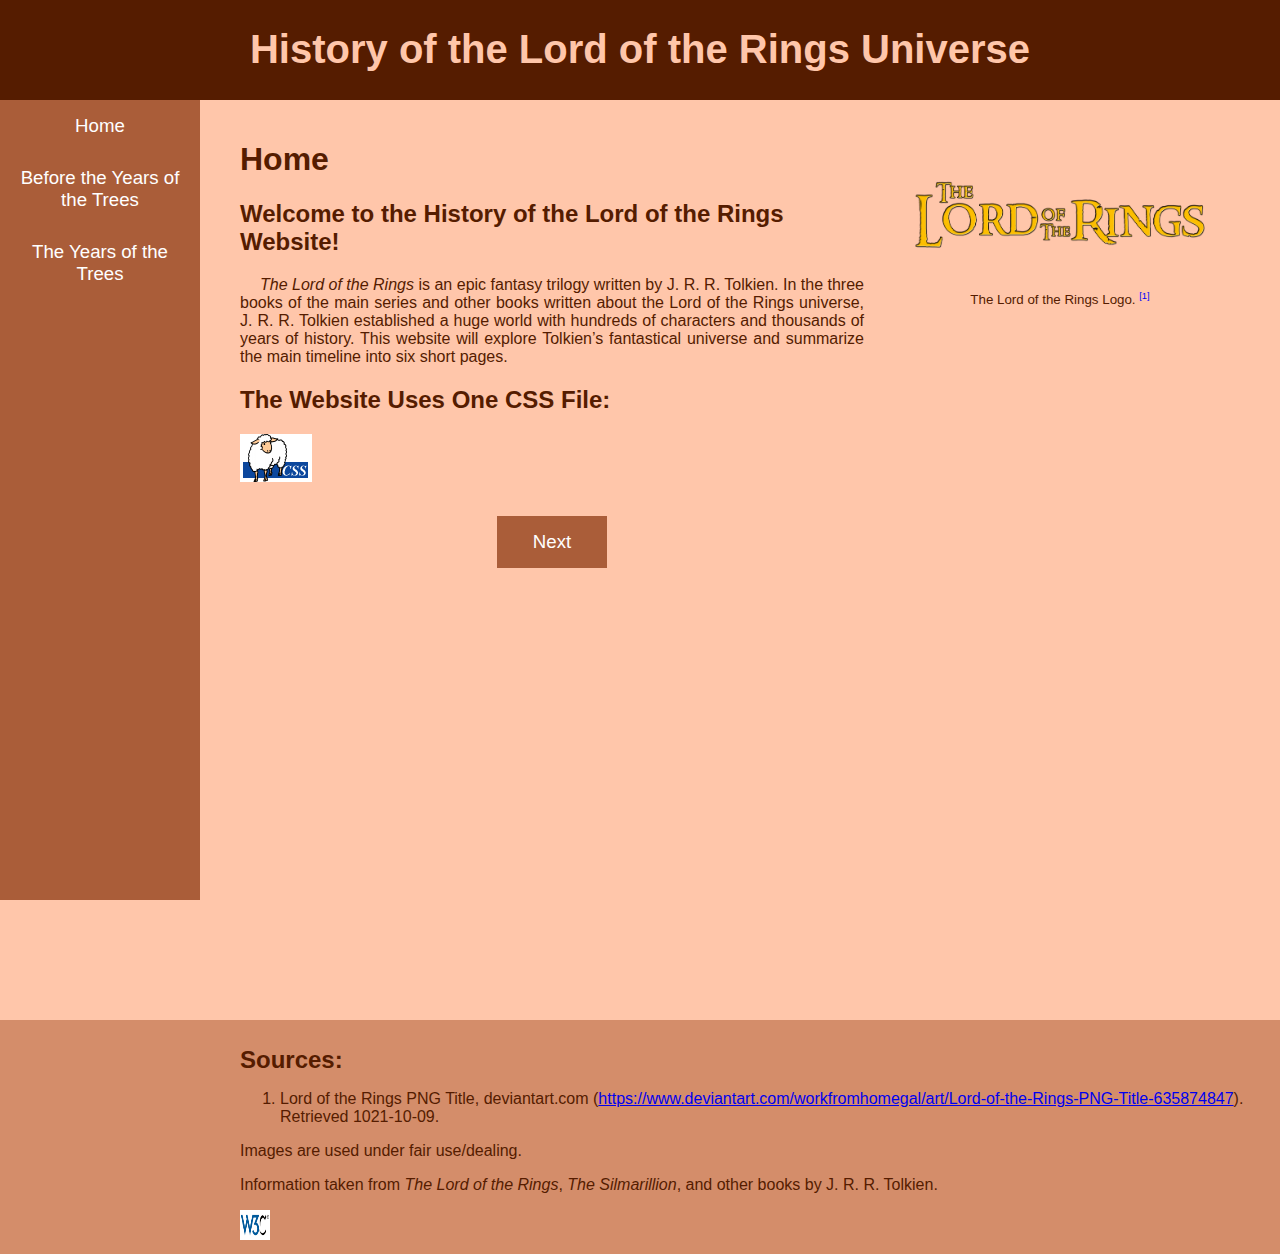
<file: index.html>
<!DOCTYPE html>

<html lang="en">
    <head>
        <meta charset="UTF-8">
        <link rel="stylesheet" type="text/css" href="main.css">
		
        <title>Home | History of LOTR</title>
    </head>

    <body>
		<header>
			<h1>History of the Lord of the Rings Universe</h1>
		</header>

		<nav>
			<a href="index.html">Home</a>
			<a href="before-the-years-of-the-trees.html">Before the Years of the Trees</a>
			<a href="years-of-the-trees.html">The Years of the Trees</a>
            <!-- Not Done Properly
			<a href="first-age.html">The First Age</a>
			<a href="second-age.html">The Second Age</a>
			<a href="third-age.html">The Third Age</a>
			<a href="fourth-age.html">The Fourth Age and Beyond</a>
            -->
		</nav>

        <!-- Used to give all content a brown background -->
		<div id="content-container">

            <!-- Used to keep the text on the left -->
            <div id="text-container">
                <h1>Home</h1>
                <h2>Welcome to the History of the Lord of the Rings Website!</h2>
                <p><cite>The Lord of the Rings</cite> is an epic fantasy trilogy written by J. R. R. Tolkien. In the three books of the main series and other books written about the Lord of the Rings universe, J. R. R. Tolkien established a huge world with hundreds of characters and thousands of years of history. This website will explore Tolkien&rsquo;s fantastical universe and summarize the main timeline into six short pages.</p>
                
                <h2>The Website Uses One CSS File:</h2>
                <a href="https://jigsaw.w3.org/css-validator/validator?uri=https://majim1.github.io/home/main.css">
                    <img src="images/css-logo.png" alt="CSS Logo">
                </a>
                
                <!-- Used to center the buttons -->
                <div id="previous-next-container">
                    <a id="next" href="before-the-years-of-the-trees.html">Next</a>
                </div>
            </div>

            <!-- Used to move all images to the right of the text; Each li element contains an image and a caption -->
            <ul id="images-container">
                <li>
                    <img src="images/the-lord-of-the-rings-logo.png" alt="The Lord of the Rings Logo.">
                    <p class="caption">The Lord of the Rings Logo. <a href="#source-1" class="source-link">[1]</a></p>
                </li>
            </ul>
        </div>

        <footer>
            <h1>Sources:</h1>
            <ol>
                <li id="source-1">Lord of the Rings PNG Title, deviantart.com (<a href="https://www.deviantart.com/workfromhomegal/art/Lord-of-the-Rings-PNG-Title-635874847">https://www.deviantart.com/workfromhomegal/art/Lord-of-the-Rings-PNG-Title-635874847</a>). Retrieved 1021-10-09.</li>
            </ol>

            <p>Images are used under fair use/dealing.</p>
            <p>Information taken from <cite>The Lord of the Rings</cite>, <cite>The Silmarillion</cite>, and other books by J. R. R. Tolkien.</p>

            <!-- The validator link for the CSS file is on the homepage -->
            <a href="https://validator.w3.org/check?uri=https://MaJim1.github.io/home/index.html"><img src="images/w3c_logo.png" alt="W3C Logo" height="30" width="30"></a>
        </footer>
    </body>
</html>
</file>
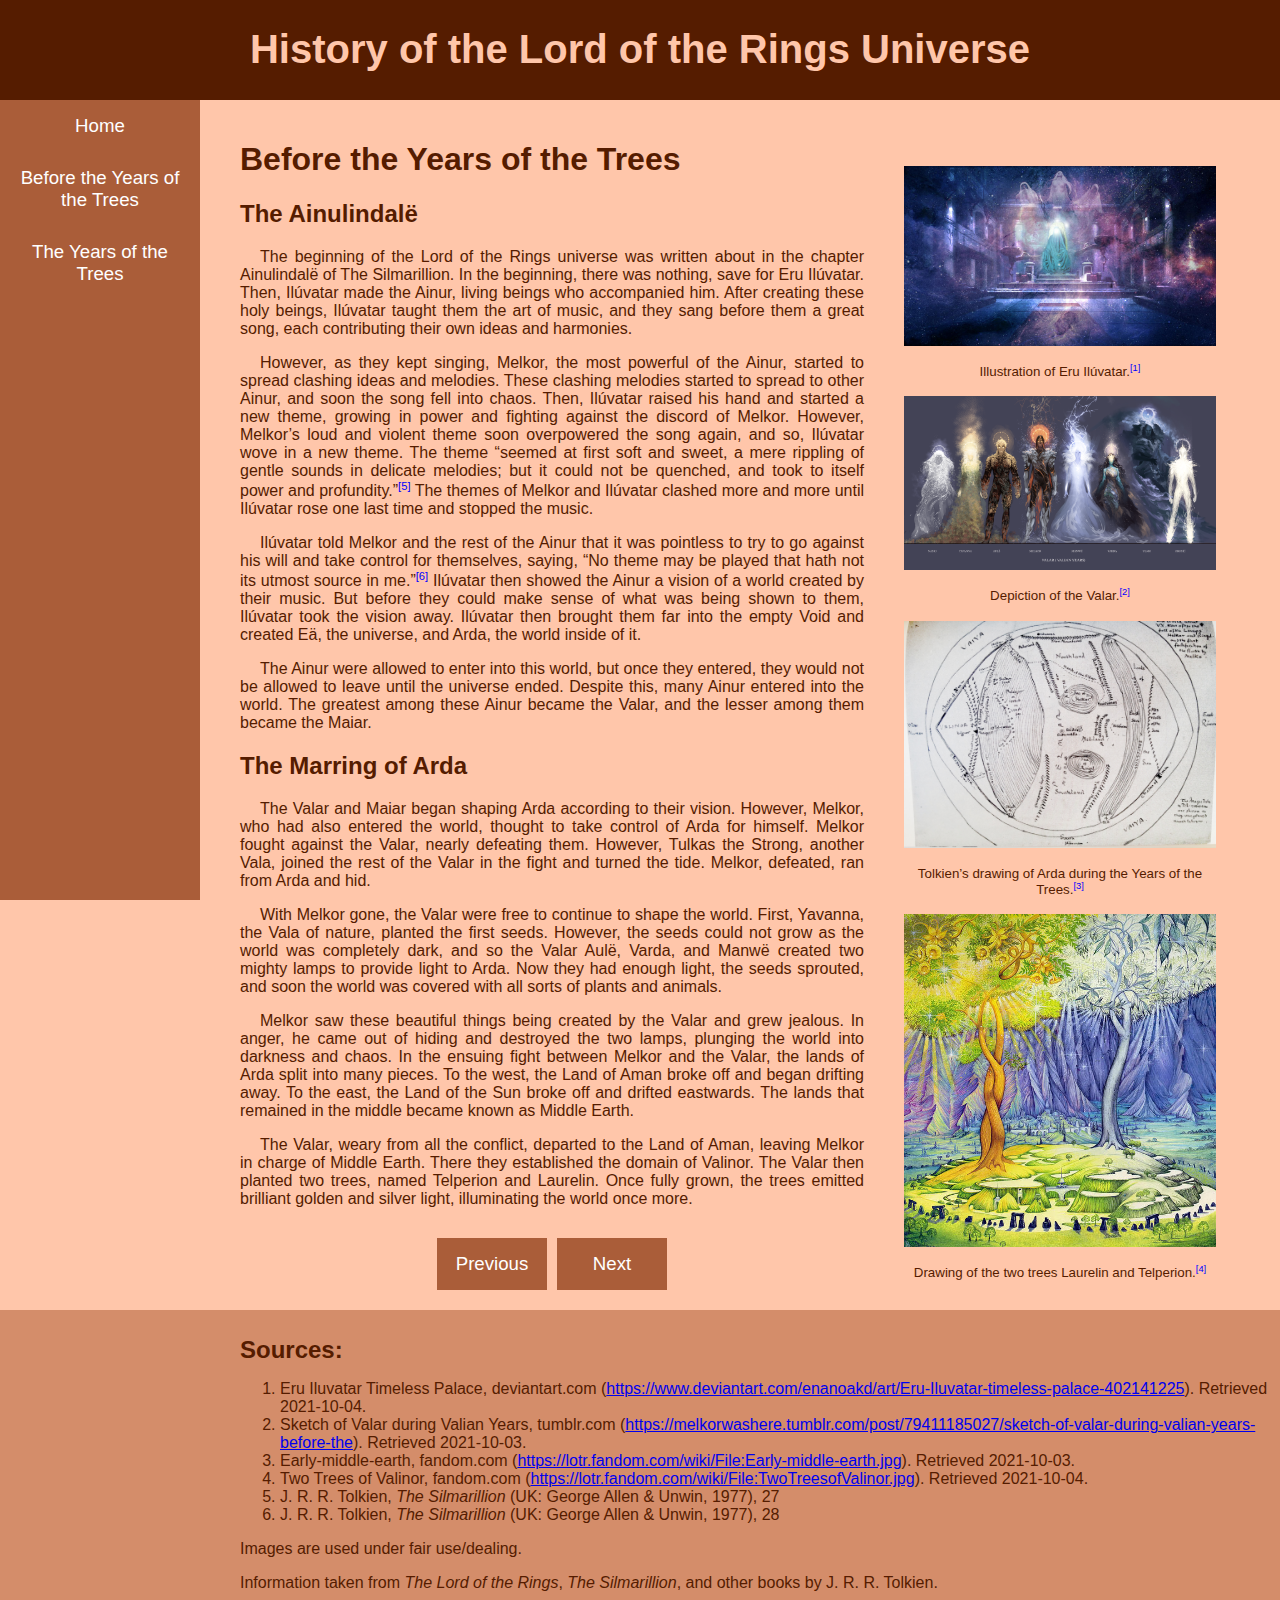
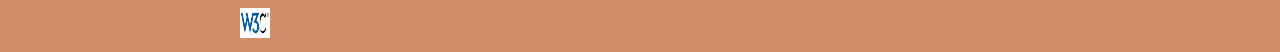
<file: before-the-years-of-the-trees.html>
<!DOCTYPE html>

<html lang="en">
    <head>
        <meta charset="UTF-8">
        <link rel="stylesheet" type="text/css" href="main.css">
		
        <title>Before the Years of the Trees | History of LOTR</title>
    </head>

    <body>
		<header>
			<h1>History of the Lord of the Rings Universe</h1>
		</header>

		<nav>
			<a href="index.html">Home</a>
			<a href="before-the-years-of-the-trees.html">Before the Years of the Trees</a>
			<a href="years-of-the-trees.html">The Years of the Trees</a>
            <!-- Not Done Properly
			<a href="first-age.html">The First Age</a>
			<a href="second-age.html">The Second Age</a>
			<a href="third-age.html">The Third Age</a>
			<a href="fourth-age.html">The Fourth Age and Beyond</a>
            -->
		</nav>

        <!-- Used to give all content a brown background -->
		<div id="content-container">

            <!-- Used to keep the text on the left -->
            <div id="text-container">
                <h1>Before the Years of the Trees</h1>
                
                <h2>The Ainulindalë</h2>
                <p>The beginning of the Lord of the Rings universe was written about in the chapter Ainulindalë of The Silmarillion. In the beginning, there was nothing, save for Eru Ilúvatar. Then, Ilúvatar made the Ainur, living beings who accompanied him. After creating these holy beings, Ilúvatar taught them the art of music, and they sang before them a great song, each contributing their own ideas and harmonies.</p>
                <p>However, as they kept singing, Melkor, the most powerful of the Ainur, started to spread clashing ideas and melodies. These clashing melodies started to spread to other Ainur, and soon the song fell into chaos. Then, Ilúvatar raised his hand and started a new theme, growing in power and fighting against the discord of Melkor. However, Melkor&rsquo;s loud and violent theme soon overpowered the song again, and so, Ilúvatar wove in a new theme. The theme &ldquo;seemed at first soft and sweet, a mere rippling of gentle sounds in delicate melodies; but it could not be quenched, and took to itself power and profundity.&rdquo;<a href="#source-5" class="source-link">[5]</a> The themes of Melkor and Ilúvatar clashed more and more until Ilúvatar rose one last time and stopped the music.</p>
                <p>Ilúvatar told Melkor and the rest of the Ainur that it was pointless to try to go against his will and take control for themselves, saying, &ldquo;No theme may be played that hath not its utmost source in me.&rdquo;<a href="#source-6" class="source-link">[6]</a> Ilúvatar then showed the Ainur a vision of a world created by their music. But before they could make sense of what was being shown to them, Ilúvatar took the vision away. Ilúvatar then brought them far into the empty Void and created Eä, the universe, and Arda, the world inside of it.</p>
                <p>The Ainur were allowed to enter into this world, but once they entered, they would not be allowed to leave until the universe ended. Despite this, many Ainur entered into the world. The greatest among these Ainur became the Valar, and the lesser among them became the Maiar.</p>

                <h2>The Marring of Arda</h2>
                <p>The Valar and Maiar began shaping Arda according to their vision. However, Melkor, who had also entered the world, thought to take control of Arda for himself. Melkor fought against the Valar, nearly defeating them. However, Tulkas the Strong, another Vala, joined the rest of the Valar in the fight and turned the tide. Melkor, defeated, ran from Arda and hid.</p>
                <p>With Melkor gone, the Valar were free to continue to shape the world. First, Yavanna, the Vala of nature, planted the first seeds. However, the seeds could not grow as the world was completely dark, and so the Valar Aulë, Varda, and Manwë created two mighty lamps to provide light to Arda. Now they had enough light, the seeds sprouted, and soon the world was covered with all sorts of plants and animals.</p>
                <p>Melkor saw these beautiful things being created by the Valar and grew jealous. In anger, he came out of hiding and destroyed the two lamps, plunging the world into darkness and chaos. In the ensuing fight between Melkor and the Valar, the lands of Arda split into many pieces. To the west, the Land of Aman broke off and began drifting away. To the east, the Land of the Sun broke off and drifted eastwards. The lands that remained in the middle became known as Middle Earth.</p>
                <p>The Valar, weary from all the conflict, departed to the Land of Aman, leaving Melkor in charge of Middle Earth. There they established the domain of Valinor. The Valar then planted two trees, named Telperion and Laurelin. Once fully grown, the trees emitted brilliant golden and silver light, illuminating the world once more.</p>
                
                <!-- Used to center the buttons -->
                <div id="previous-next-container">
                    <a id="previous" href="index.html">Previous</a>
                    <a id="next" href="years-of-the-trees.html">Next</a>
                </div>
            </div>

            <!-- Used to move all images to the right of the text; Each li element contains an image and a caption -->
            <ul id="images-container">
                <li>
                    <img src="images/eru_iluvatar.jpg" alt="Illustration of Eru Ilúvatar.">
                    <p class="caption">Illustration of Eru Ilúvatar.<a href="#source-1" class="source-link">[1]</a></p>
                </li>
                <li>
                    <img src="images/valar.png" alt="Depiction of the Valar.">
                    <p class="caption">Depiction of the Valar.<a href="#source-2" class="source-link">[2]</a></p>
                </li>
                <li>
                    <img src="images/arda-map-trees.jpg" alt="Tolkien's drawing of Arda during the Years of the Trees.">
                    <p class="caption">Tolkien&rsquo;s drawing of Arda during the Years of the Trees.<a href="#source-3" class="source-link">[3]</a></p>
                </li>
                <li class="remove-image-1500px">
                    <img src="images/two-trees.jpg" alt="Drawing of the two trees Laurelin and Telperion.">
                    <p class="caption">Drawing of the two trees Laurelin and Telperion.<a href="#source-4" class="source-link">[4]</a></p>
                </li>
            </ul>
        </div>

        <footer>
            <h1>Sources:</h1>
            <ol>
                <li id="source-1">Eru Iluvatar Timeless Palace, deviantart.com (<a href="https://www.deviantart.com/enanoakd/art/Eru-Iluvatar-timeless-palace-402141225">https://www.deviantart.com/enanoakd/art/Eru-Iluvatar-timeless-palace-402141225</a>). Retrieved 2021-10-04.</li>
                <li id="source-2">Sketch of Valar during Valian Years, tumblr.com (<a href="https://melkorwashere.tumblr.com/post/79411185027/sketch-of-valar-during-valian-years-before-the">https://melkorwashere.tumblr.com/post/79411185027/sketch-of-valar-during-valian-years-before-the</a>). Retrieved 2021-10-03.</li>
                <li id="source-3">Early-middle-earth, fandom.com (<a href="https://lotr.fandom.com/wiki/File:Early-middle-earth.jpg">https://lotr.fandom.com/wiki/File:Early-middle-earth.jpg</a>). Retrieved 2021-10-03.</li>
                <li id="source-4">Two Trees of Valinor, fandom.com (<a href="https://lotr.fandom.com/wiki/File:TwoTreesofValinor.jpg">https://lotr.fandom.com/wiki/File:TwoTreesofValinor.jpg</a>). Retrieved 2021-10-04.</li>
                <li id="source-5">J. R. R. Tolkien, <cite>The Silmarillion</cite> (UK: George Allen & Unwin, 1977), 27</li>
                <li id="source-6">J. R. R. Tolkien, <cite>The Silmarillion</cite> (UK: George Allen & Unwin, 1977), 28</li>
            </ol>

            <p>Images are used under fair use/dealing.</p>
            <p>Information taken from <cite>The Lord of the Rings</cite>, <cite>The Silmarillion</cite>, and other books by J. R. R. Tolkien.</p>

            <!-- The validator link for the CSS file is on the homepage -->
            <a href="https://validator.w3.org/check?uri=https://MaJim1.github.io/home/before-the-years-of-the-trees.html"><img src="images/w3c_logo.png" alt="W3C Logo" height="30" width="30"></a>
        </footer>
    </body>
</html>
</file>
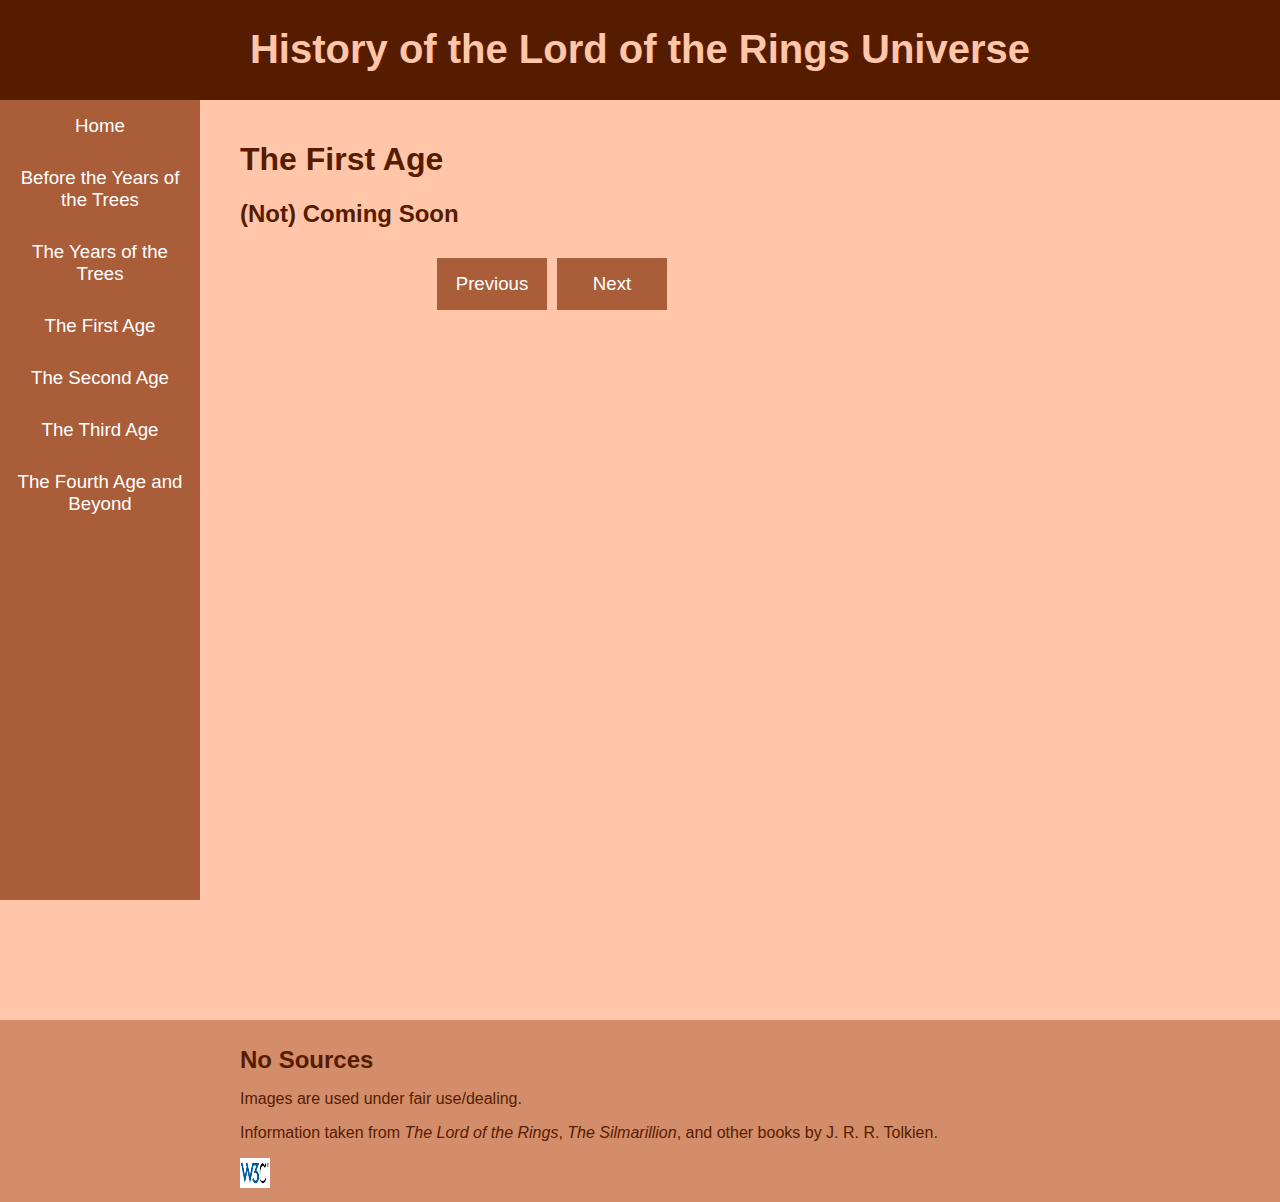
<file: first-age.html>
<!DOCTYPE html>

<html lang="en">
    <head>
        <meta charset="UTF-8">
        <link rel="stylesheet" type="text/css" href="main.css">
		
        <title>First Age | History of LOTR</title>
    </head>

    <body>
		<header>
			<h1>History of the Lord of the Rings Universe</h1>
		</header>

		<nav>
			<a href="index.html">Home</a>
			<a href="before-the-years-of-the-trees.html">Before the Years of the Trees</a>
			<a href="years-of-the-trees.html">The Years of the Trees</a>
			<a href="first-age.html">The First Age</a>
			<a href="second-age.html">The Second Age</a>
			<a href="third-age.html">The Third Age</a>
			<a href="fourth-age.html">The Fourth Age and Beyond</a>
		</nav>

        <!-- Used to give all content a brown background -->
		<div id="content-container">

            <!-- Used to keep the text on the left -->
            <div id="text-container">
                <h1>The First Age</h1>
                <h2>(Not) Coming Soon</h2>
                
                <!-- Used to center the buttons -->
                <div id="previous-next-container">
                    <a id="previous" href="years-of-the-trees.html">Previous</a>
                    <a id="next" href="second-age.html">Next</a>
                </div>
            </div>

            <!-- Used to move all images to the right of the text; Each li element contains an image and a caption -->
            <ul id="images-container">
            </ul>
        </div>

        <footer>
            <h1>No Sources</h1>

            <p>Images are used under fair use/dealing.</p>
            <p>Information taken from <cite>The Lord of the Rings</cite>, <cite>The Silmarillion</cite>, and other books by J. R. R. Tolkien.</p>

            <!-- The validator link for the CSS file is on the homepage -->
            <a href="https://validator.w3.org/check?uri=https://MaJim1.github.io/home/first-age.html"><img src="images/w3c_logo.png" alt="W3C Logo" height="30" width="30"></a>
        </footer>
    </body>
</html>
</file>
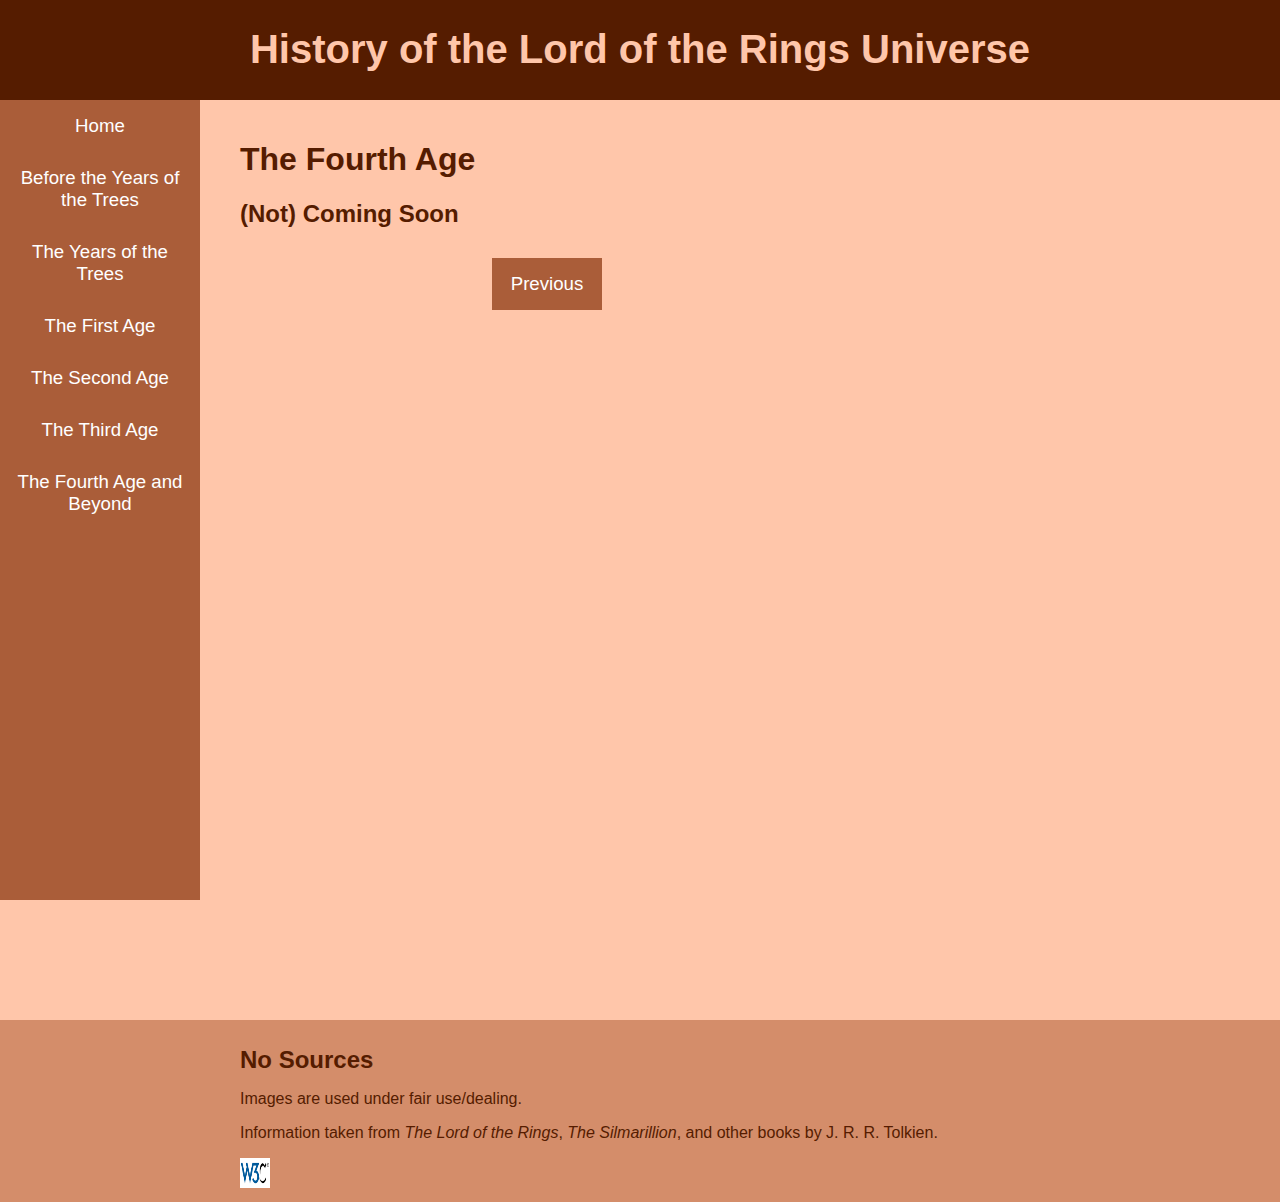
<file: fourth-age.html>
<!DOCTYPE html>

<html lang="en">
    <head>
        <meta charset="UTF-8">
        <link rel="stylesheet" type="text/css" href="main.css">
		
        <title>Fourth Age | History of LOTR</title>
    </head>

    <body>
		<header>
			<h1>History of the Lord of the Rings Universe</h1>
		</header>

		<nav>
			<a href="index.html">Home</a>
			<a href="before-the-years-of-the-trees.html">Before the Years of the Trees</a>
			<a href="years-of-the-trees.html">The Years of the Trees</a>
			<a href="first-age.html">The First Age</a>
			<a href="second-age.html">The Second Age</a>
			<a href="third-age.html">The Third Age</a>
			<a href="fourth-age.html">The Fourth Age and Beyond</a>
		</nav>

        <!-- Used to give all content a brown background -->
		<div id="content-container">

            <!-- Used to keep the text on the left -->
            <div id="text-container">
                <h1>The Fourth Age</h1>
                <h2>(Not) Coming Soon</h2>
                
                <!-- Used to center the buttons -->
                <div id="previous-next-container">
                    <a id="previous" href="third-age.html">Previous</a>
                </div>
            </div>

            <!-- Used to move all images to the right of the text; Each li element contains an image and a caption -->
            <ul id="images-container">

            </ul>
        </div>

        <footer>
            <h1>No Sources</h1>

            <p>Images are used under fair use/dealing.</p>
            <p>Information taken from <cite>The Lord of the Rings</cite>, <cite>The Silmarillion</cite>, and other books by J. R. R. Tolkien.</p>

            <!-- The validator link for the CSS file is on the homepage -->
            <a href="https://validator.w3.org/check?uri=https://MaJim1.github.io/home/fourth-age.html"><img src="images/w3c_logo.png" alt="W3C Logo" height="30" width="30"></a>
        </footer>
    </body>
</html>
</file>
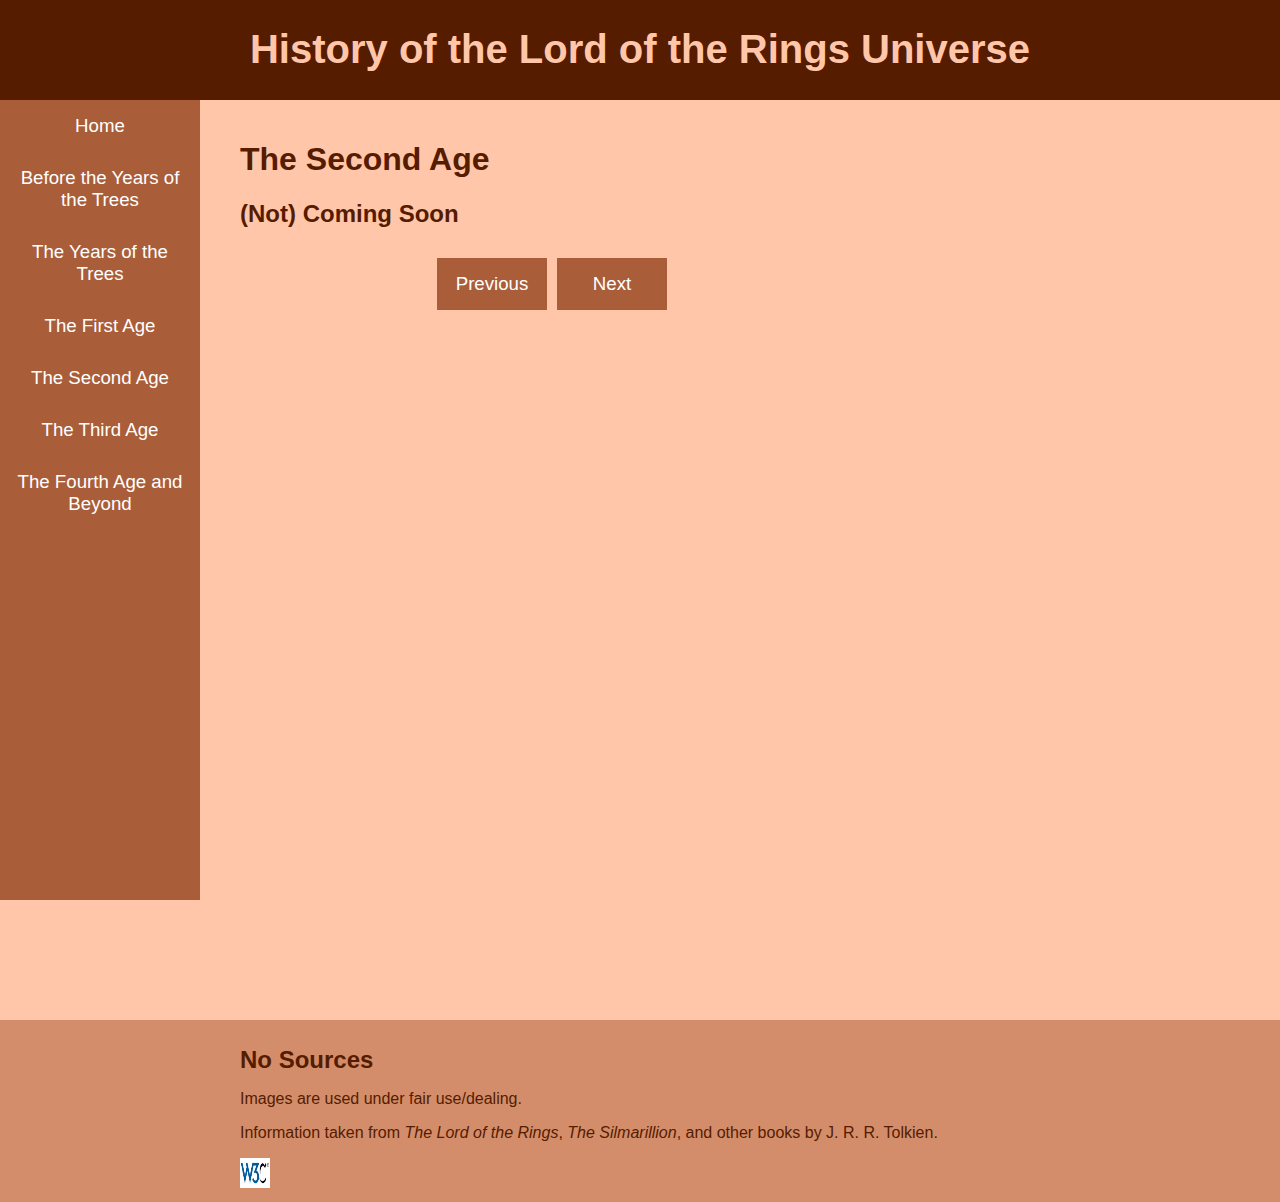
<file: second-age.html>
<!DOCTYPE html>

<html lang="en">
    <head>
        <meta charset="UTF-8">
        <link rel="stylesheet" type="text/css" href="main.css">
		
        <title>Second Age | History of LOTR</title>
    </head>

    <body>
		<header>
			<h1>History of the Lord of the Rings Universe</h1>
		</header>

		<nav>
			<a href="index.html">Home</a>
			<a href="before-the-years-of-the-trees.html">Before the Years of the Trees</a>
			<a href="years-of-the-trees.html">The Years of the Trees</a>
			<a href="first-age.html">The First Age</a>
			<a href="second-age.html">The Second Age</a>
			<a href="third-age.html">The Third Age</a>
			<a href="fourth-age.html">The Fourth Age and Beyond</a>
		</nav>

        <!-- Used to give all content a brown background -->
		<div id="content-container">

            <!-- Used to keep the text on the left -->
            <div id="text-container">
                <h1>The Second Age</h1>
                <h2>(Not) Coming Soon</h2>
                
                <!-- Used to center the buttons -->
                <div id="previous-next-container">
                    <a id="previous" href="first-age.html">Previous</a>
                    <a id="next" href="third-age.html">Next</a>
                </div>
            </div>

            <!-- Used to move all images to the right of the text; Each li element contains an image and a caption -->
            <ul id="images-container">
            </ul>
        </div>

        <footer>
            <h1>No Sources</h1>

            <p>Images are used under fair use/dealing.</p>
            <p>Information taken from <cite>The Lord of the Rings</cite>, <cite>The Silmarillion</cite>, and other books by J. R. R. Tolkien.</p>

            <!-- The validator link for the CSS file is on the homepage -->
            <a href="https://validator.w3.org/check?uri=https://MaJim1.github.io/home/second-age.html"><img src="images/w3c_logo.png" alt="W3C Logo" height="30" width="30"></a>
        </footer>
    </body>
</html>
</file>
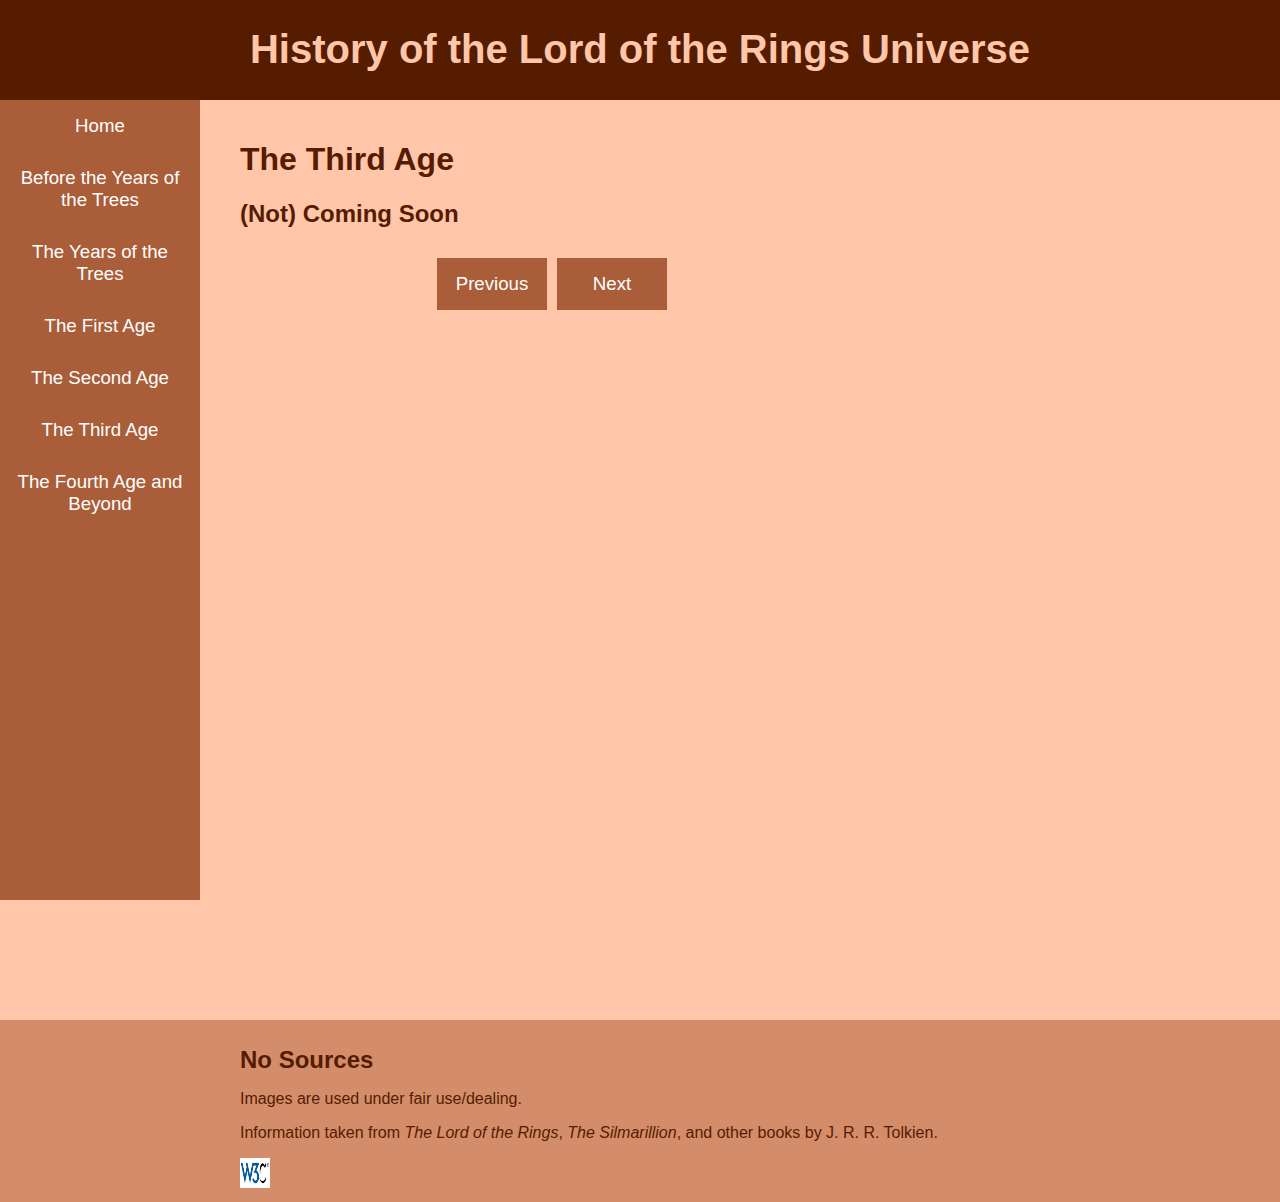
<file: third-age.html>
<!DOCTYPE html>

<html lang="en">
    <head>
        <meta charset="UTF-8">
        <link rel="stylesheet" type="text/css" href="main.css">
		
        <title>Third Age | History of LOTR</title>
    </head>

    <body>
		<header>
			<h1>History of the Lord of the Rings Universe</h1>
		</header>

		<nav>
			<a href="index.html">Home</a>
			<a href="before-the-years-of-the-trees.html">Before the Years of the Trees</a>
			<a href="years-of-the-trees.html">The Years of the Trees</a>
			<a href="first-age.html">The First Age</a>
			<a href="second-age.html">The Second Age</a>
			<a href="third-age.html">The Third Age</a>
			<a href="fourth-age.html">The Fourth Age and Beyond</a>
		</nav>

        <!-- Used to give all content a brown background -->
		<div id="content-container">

            <!-- Used to keep the text on the left -->
            <div id="text-container">
                <h1>The Third Age</h1>
                <h2>(Not) Coming Soon</h2>

                <!-- Used to center the buttons -->
                <div id="previous-next-container">
                    <a id="previous" href="second-age.html">Previous</a>
                    <a id="next" href="fourth-age.html">Next</a>
                </div>
            </div>

            <!-- Used to move all images to the right of the text; Each li element contains an image and a caption -->
            <ul id="images-container">
        
            </ul>
        </div>

        <footer>
            <h1>No Sources</h1>

            <p>Images are used under fair use/dealing.</p>
            <p>Information taken from <cite>The Lord of the Rings</cite>, <cite>The Silmarillion</cite>, and other books by J. R. R. Tolkien.</p>

            <!-- The validator link for the CSS file is on the homepage -->
            <a href="https://validator.w3.org/check?uri=https://MaJim1.github.io/home/third-age.html"><img src="images/w3c_logo.png" alt="W3C Logo" height="30" width="30"></a>
        </footer>
    </body>
</html>
</file>
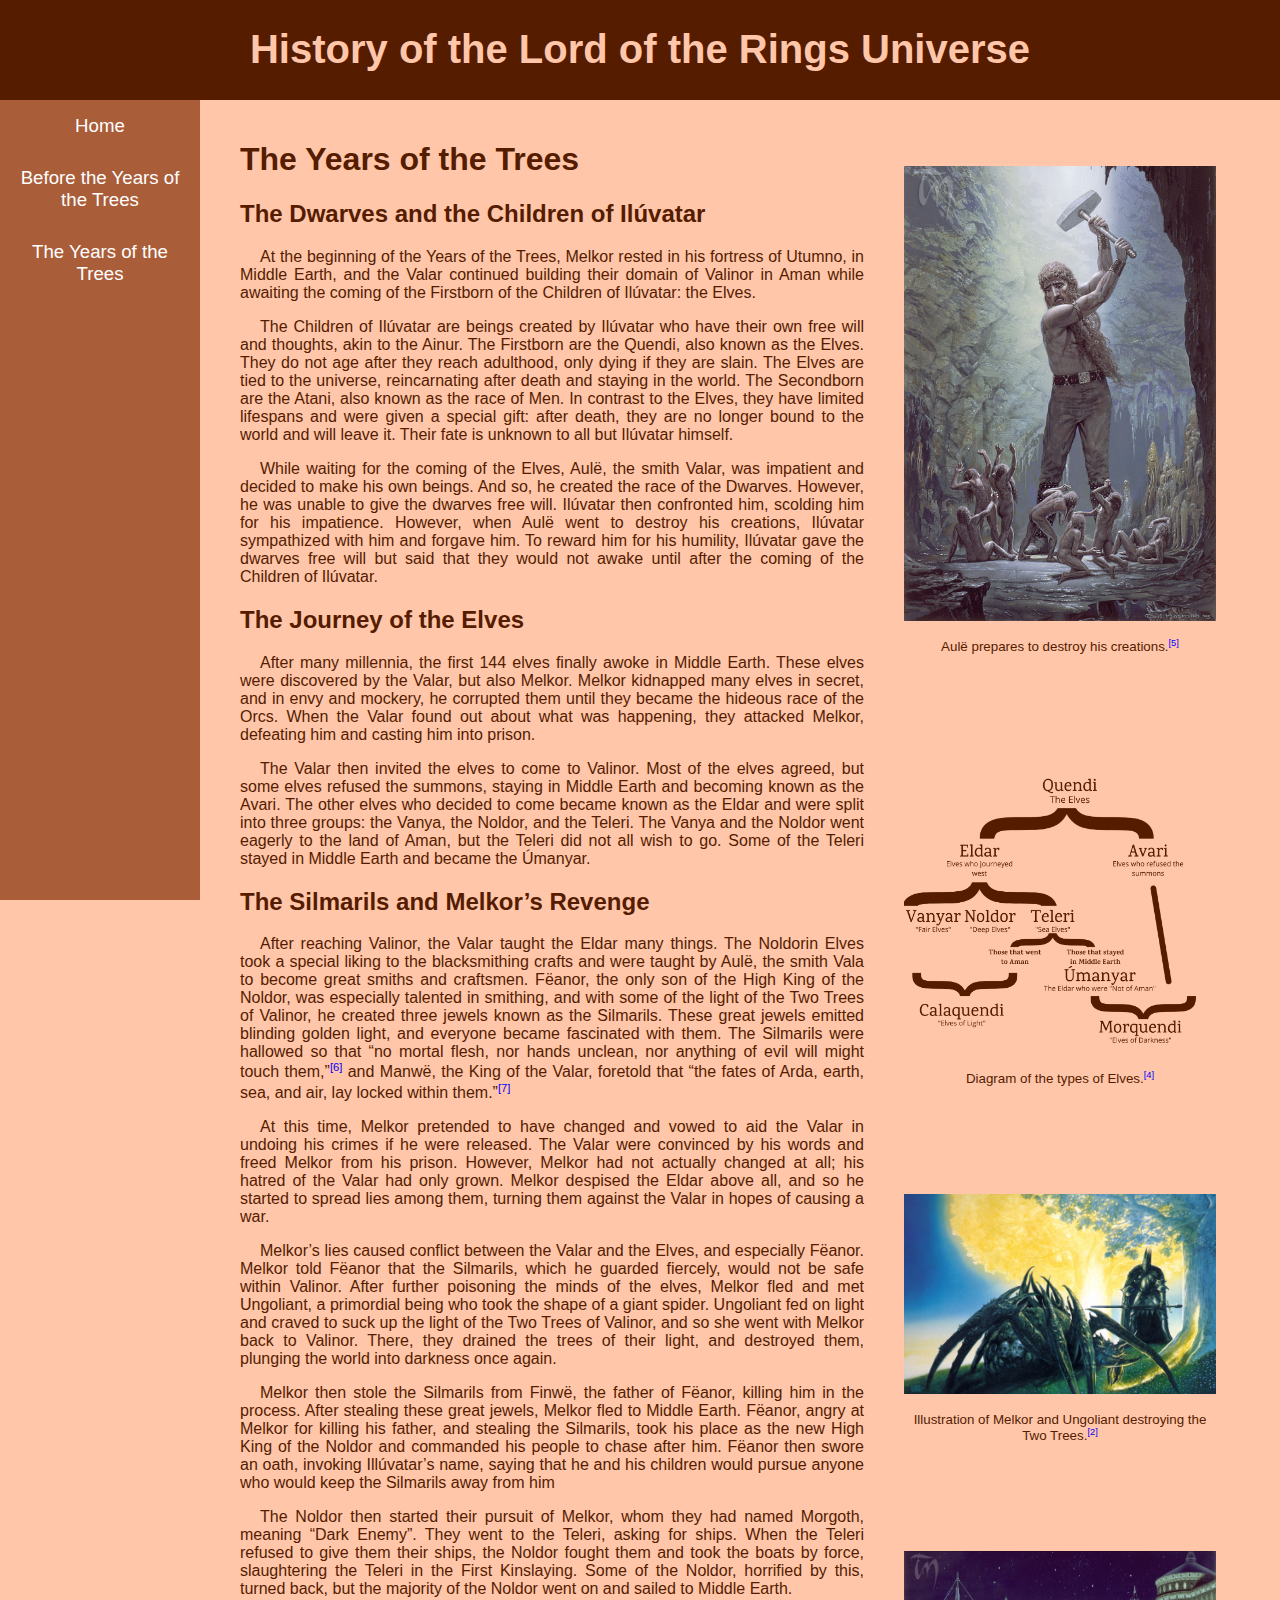
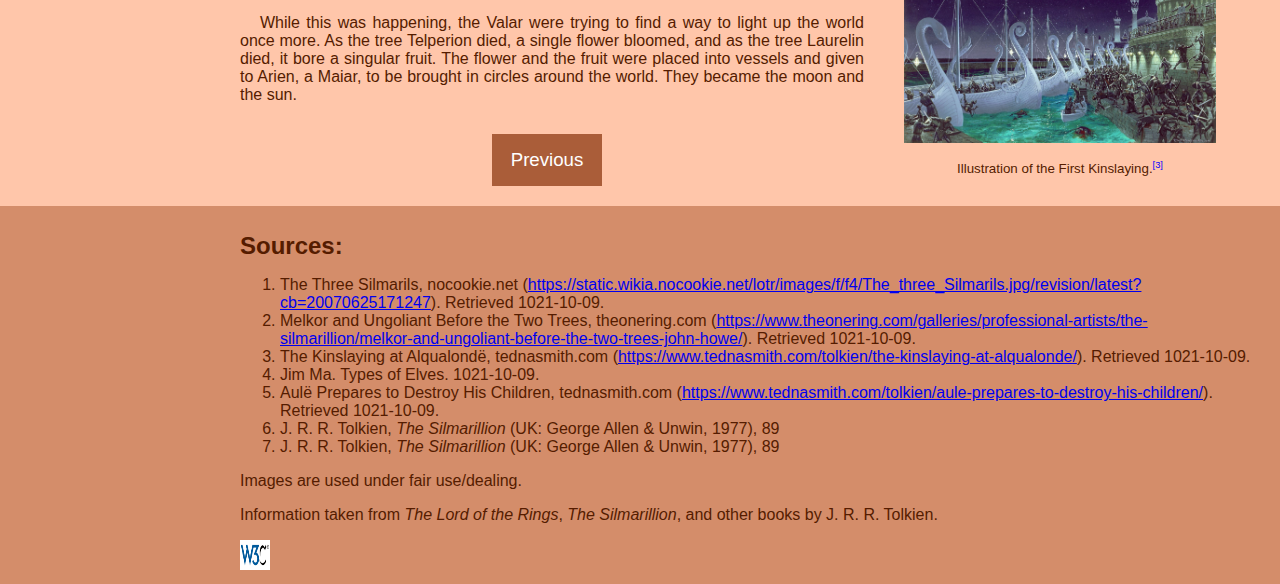
<file: years-of-the-trees.html>
<!DOCTYPE html>

<html lang="en">
    <head>
        <meta charset="UTF-8">
        <link rel="stylesheet" type="text/css" href="main.css">
		
        <title>Years of the Trees | History of LOTR</title>
    </head>

    <body>
		<header>
			<h1>History of the Lord of the Rings Universe</h1>
		</header>

		<nav>
			<a href="index.html">Home</a>
			<a href="before-the-years-of-the-trees.html">Before the Years of the Trees</a>
			<a href="years-of-the-trees.html">The Years of the Trees</a>
            <!-- Not Done Properly
			<a href="first-age.html">The First Age</a>
			<a href="second-age.html">The Second Age</a>
			<a href="third-age.html">The Third Age</a>
			<a href="fourth-age.html">The Fourth Age and Beyond</a>
            -->
		</nav>

        <!-- Used to give all content a brown background -->
		<div id="content-container">

            <!-- Used to keep the text on the left -->
            <div id="text-container">
                <h1>The Years of the Trees</h1>
                
                <h2>The Dwarves and the Children of Ilúvatar</h2>
                <p>At the beginning of the Years of the Trees, Melkor rested in his fortress of Utumno, in Middle Earth, and the Valar continued building their domain of Valinor in Aman while awaiting the coming of the Firstborn of the Children of Ilúvatar: the Elves.</p>
                <p>The Children of Ilúvatar are beings created by Ilúvatar who have their own free will and thoughts, akin to the Ainur. The Firstborn are the Quendi, also known as the Elves. They do not age after they reach adulthood, only dying if they are slain. The Elves are tied to the universe, reincarnating after death and staying in the world. The Secondborn are the Atani, also known as the race of Men. In contrast to the Elves, they have limited lifespans and were given a special gift: after death, they are no longer bound to the world and will leave it. Their fate is unknown to all but Ilúvatar himself.</p>
                <p>While waiting for the coming of the Elves, Aulë, the smith Valar, was impatient and decided to make his own beings. And so, he created the race of the Dwarves. However, he was unable to give the dwarves free will. Ilúvatar then confronted him, scolding him for his impatience. However, when Aulë went to destroy his creations, Ilúvatar sympathized with him and forgave him. To reward him for his humility, Ilúvatar gave the dwarves free will but said that they would not awake until after the coming of the Children of Ilúvatar.</p>

                <h2>The Journey of the Elves</h2>
                <p>After many millennia, the first 144 elves finally awoke in Middle Earth. These elves were discovered by the Valar, but also Melkor. Melkor kidnapped many elves in secret, and in envy and mockery, he corrupted them until they became the hideous race of the Orcs. When the Valar found out about what was happening, they attacked Melkor, defeating him and casting him into prison.</p>
                <p>The Valar then invited the elves to come to Valinor. Most of the elves agreed, but some elves refused the summons, staying in Middle Earth and becoming known as the Avari. The other elves who decided to come became known as the Eldar and were split into three groups: the Vanya, the Noldor, and the Teleri. The Vanya and the Noldor went eagerly to the land of Aman, but the Teleri did not all wish to go. Some of the Teleri stayed in Middle Earth and became the Úmanyar.</p>
                
                <h2>The Silmarils and Melkor&rsquo;s Revenge</h2>
                <p>After reaching Valinor, the Valar taught the Eldar many things. The Noldorin Elves took a special liking to the blacksmithing crafts and were taught by Aulë, the smith Vala to become great smiths and craftsmen. Fëanor, the only son of the High King of the Noldor, was especially talented in smithing, and with some of the light of the Two Trees of Valinor, he created three jewels known as the Silmarils. These great jewels emitted blinding golden light, and everyone became fascinated with them. The Silmarils were hallowed so that &ldquo;no mortal flesh, nor hands unclean, nor anything of evil will might touch them,&rdquo;<a href="#source-6" class="source-link">[6]</a> and Manwë, the King of the Valar, foretold that &ldquo;the fates of Arda, earth, sea, and air, lay locked within them.&rdquo;<a href="#source-7" class="source-link">[7]</a></p>
                <p>At this time, Melkor pretended to have changed and vowed to aid the Valar in undoing his crimes if he were released. The Valar were convinced by his words and freed Melkor from his prison. However, Melkor had not actually changed at all; his hatred of the Valar had only grown. Melkor despised the Eldar above all, and so he started to spread lies among them, turning them against the Valar in hopes of causing a war.</p>
                <p>Melkor&rsquo;s lies caused conflict between the Valar and the Elves, and especially Fëanor. Melkor told Fëanor that the Silmarils, which he guarded fiercely, would not be safe within Valinor. After further poisoning the minds of the elves, Melkor fled and met Ungoliant, a primordial being who took the shape of a giant spider. Ungoliant fed on light and craved to suck up the light of the Two Trees of Valinor, and so she went with Melkor back to Valinor. There, they drained the trees of their light, and destroyed them, plunging the world into darkness once again.</p>
                <p>Melkor then stole the Silmarils from Finwë, the father of Fëanor, killing him in the process. After stealing these great jewels, Melkor fled to Middle Earth. Fëanor, angry at Melkor for killing his father, and stealing the Silmarils, took his place as the new High King of the Noldor and commanded his people to chase after him. Fëanor then swore an oath, invoking Illúvatar&rsquo;s name, saying that he and his children would pursue anyone who would keep the Silmarils away from him</p>
                <p>The Noldor then started their pursuit of Melkor, whom they had named Morgoth, meaning &ldquo;Dark Enemy&rdquo;. They went to the Teleri, asking for ships. When the Teleri refused to give them their ships, the Noldor fought them and took the boats by force, slaughtering the Teleri in the First Kinslaying. Some of the Noldor, horrified by this, turned back, but the majority of the Noldor went on and sailed to Middle Earth.</p>
                <p>While this was happening, the Valar were trying to find a way to light up the world once more. As the tree Telperion died, a single flower bloomed, and as the tree Laurelin died, it bore a singular fruit. The flower and the fruit were placed into vessels and given to Arien, a Maiar, to be brought in circles around the world. They became the moon and the sun.</p>

                <!-- Used to center the buttons -->
                <div id="previous-next-container">
                    <a id="previous" href="before-the-years-of-the-trees.html">Previous</a>
                    <!--<a id="next" href="first-age.html">Next</a>-->
                </div>
            </div>

            <!-- Used to move all images to the right of the text; Each li element contains an image and a caption -->
            <ul id="images-container">
                <li class="remove-image-1500px">
                    <img src="images/aule-prepares-to-destroy-dwarves.jpg" alt="Aulë prepares to destroy his creations.">
                    <p class="caption">Aulë prepares to destroy his creations.<a href="#source-5" class="source-link">[5]</a></p>
                </li>
                <li>
                    <img src="images/types-of-elves.png" alt="Diagram of the types of Elves.">
                    <p class="caption">Diagram of the types of Elves.<a href="#source-4" class="source-link">[4]</a></p>
                </li>
                <li class="remove-image-1200px">
                    <img src="images/three-silmarils.jpg" alt="Illustration of the three Silmarils.">
                    <p class="caption">Illustration of the three Silmarils.<a href="#source-1" class="source-link">[1]</a></p>
                </li>
                <li>
                    <img src="images/melkor-and-ungoliant-before-the-trees.jpg" alt="Illustration of Melkor and Ungoliant destroying the Two Trees.">
                    <p class="caption">Illustration of Melkor and Ungoliant destroying the Two Trees.<a href="#source-2" class="source-link">[2]</a></p>
                </li>
                <li>
                    <img src="images/first-kinslaying.jpg" alt="Illustration of the First Kinslaying.">
                    <p class="caption">Illustration of the First Kinslaying.<a href="#source-3" class="source-link">[3]</a></p>
                </li>
            </ul>
        </div>

        <footer>
            <h1>Sources:</h1>
            <ol>
                <li id="source-1">The Three Silmarils, nocookie.net (<a href="https://static.wikia.nocookie.net/lotr/images/f/f4/The_three_Silmarils.jpg/revision/latest?cb=20070625171247">https://static.wikia.nocookie.net/lotr/images/f/f4/The_three_Silmarils.jpg/revision/latest?cb=20070625171247</a>). Retrieved 1021-10-09.</li>
                <li id="source-2">Melkor and Ungoliant Before the Two Trees, theonering.com (<a href="https://www.theonering.com/galleries/professional-artists/the-silmarillion/melkor-and-ungoliant-before-the-two-trees-john-howe/">https://www.theonering.com/galleries/professional-artists/the-silmarillion/melkor-and-ungoliant-before-the-two-trees-john-howe/</a>). Retrieved 1021-10-09.</li>
                <li id="source-3">The Kinslaying at Alqualondë, tednasmith.com (<a href="https://www.tednasmith.com/tolkien/the-kinslaying-at-alqualonde/">https://www.tednasmith.com/tolkien/the-kinslaying-at-alqualonde/</a>). Retrieved 1021-10-09.</li>
                <li id="source-4">Jim Ma. Types of Elves. 1021-10-09.</li>
                <li id="source-5">Aulë Prepares to Destroy His Children, tednasmith.com (<a href="https://www.tednasmith.com/tolkien/aule-prepares-to-destroy-his-children/">https://www.tednasmith.com/tolkien/aule-prepares-to-destroy-his-children/</a>). Retrieved 1021-10-09.</li>
                <li id="source-6">J. R. R. Tolkien, <cite>The Silmarillion</cite> (UK: George Allen & Unwin, 1977), 89</li>
                <li id="source-7">J. R. R. Tolkien, <cite>The Silmarillion</cite> (UK: George Allen & Unwin, 1977), 89</li>
            </ol>

            <p>Images are used under fair use/dealing.</p>
            <p>Information taken from <cite>The Lord of the Rings</cite>, <cite>The Silmarillion</cite>, and other books by J. R. R. Tolkien.</p>

            <!-- The validator link for the CSS file is on the homepage -->
            <a href="https://validator.w3.org/check?uri=https://MaJim1.github.io/home/years-of-the-trees.html"><img src="images/w3c_logo.png" alt="W3C Logo" height="30" width="30"></a>
        </footer>
    </body>
</html>
</file>
<file: main.css>
/* removes default margin and padding from the body */
html, body {
    margin: 0px;
    padding: 0px;
}

html {
    height: 100%
}

header {
    background-color: #551C00;
    text-align: center;
    position: fixed; /* stops the header from moving when scrolling */
    width: 100%;
    height: 100px;
    z-index: 1; /* puts the header on the top */
}

header h1 { /* selects all h1s that are inside headers */
    color: #FFC6AA;
    font-size: 30pt;
}

nav {
    background-color: #AA5D39;
    margin-top: 100px;
    position: fixed; /* stops the navbar from moving when scrolling */
    align-items: center;
    width: 200px;
    height: calc(100% - 100px); /* calculates 100% - 100px */
    overflow-y: auto; /* creates a scrollbar when the elements can't fit */
}

nav a { /* selects all a's that are inside navs */
    color: white;
    text-align: center;
    padding: 15px;
    text-decoration: none; /* removes the underline */
    display: block; /* makes the link into a block that resembles a button */
    font-size: 14pt;
}

nav a:hover { /* selects anchors that are being hovered over */
    background-color: #D48D6A;
}

#content-container {
    display: flex; /* defines a flex container: a container with more options for styling */
    padding-top: 120px;
    padding-left: 240px;
    height: auto;
    min-height: 100vh;
    background-color: #FFC6AA;
}

#text-container {
    width: 60%;
    display: inline-block; /* allows other elements to be displayed on the same line */
}

#images-container {
    justify-self: stretch; /* stretches the height to match the height of the parent */
    display: inline-flex; /* allows other elements to be displayed on the same line and defines a flexbox */
    justify-content: space-between; /* adds space between each element */
    flex-basis: 30%; /* width but for flex boxes */
    flex-direction: column; /* sets the main axis to up and down */
    list-style: none; /* removed the bullet points */
    vertical-align: top;
    padding-top: 30px;
}

#text-container p { /* selects all p elements that are in #text-container */
    text-align: justify;
    text-indent: 20px;
}

h1, h2, p, li {
    color: #551C00;
    font-family: "Open Sans", sans-serif;
}

a {
    font-family: "Open Sans", sans-serif;
}

#images-container img { /* selects all img elements that are in #images-container */
    width: 100%;
}

.caption {
    font-size: 10pt;
    text-align: center;
}

.source-link {
    vertical-align: super; /* superscript */
    font-size: 0.7em;
    text-decoration: none; /* removes the underline */
    color: blue;
}

footer {
    background-color: #D48D6A;
    padding: 10px 10px 10px 240px; /* top right bottom left */
    margin: 0px;
}

footer h1 { /* selects all h1s that are inside footers */
    font-size: 18pt;
}

#previous, #next {
    color: white;
    text-align: center;
    padding: 15px;
    width: 80px;
    text-decoration: none; /* removes the underline */
    display: inline-block; /* makes the link into a block and allows other elements to be displayed on the same line */
    font-size: 14pt;
    background-color: #AA5D39;
}

#previous {
    margin-right: 10px;
}

#previous-next-container {
    display: flex; /* defines a flex container: a container with more options for styling */
    justify-content: center; /* centers the div using a flex container property */
    margin-top: 30px;
    margin-bottom: 20px;
}

#previous:hover, #next:hover { /* selects elements that are being hovered over */
    background-color: #D48D6A;
}

:target { /* selects the element targeted by an internal link */
    background-color: #ffC6AA;
}

/* This section hides images when screen is to wide: */

@media screen and (min-width: 830px) { /* this part activates if the screen width goes below above 829px */
    .remove-image-830px {
        display: none;
    }
}

@media screen and (min-width: 1000px) { /* this part activates if the screen width goes below above 999px */
    .remove-image-1000px {
        display: none;
    }
}

@media screen and (min-width: 1200px) { /* this part activates if the screen width goes below above 1199px */
    .remove-image-1200px {
        display: none;
    }
}

@media screen and (min-width: 1500px) { /* this part activates if the screen width goes below above 1499px */
    .remove-image-1500px {
        display: none;
    }
}

@media screen and (min-width: 1800px) { /* this part activates if the screen width goes below above 1799px */
    .remove-image-1800px {
        display: none;
    }
}


@media screen and (max-width: 830px) { /* this part activates if the screen width goes below 831px */
    header h1 {
        font-size: 24pt;
    }
}

/* color scheme: https://paletton.com/#uid=10i0u0kllllaFw0g0qFqFg0w0aF */
</file>
